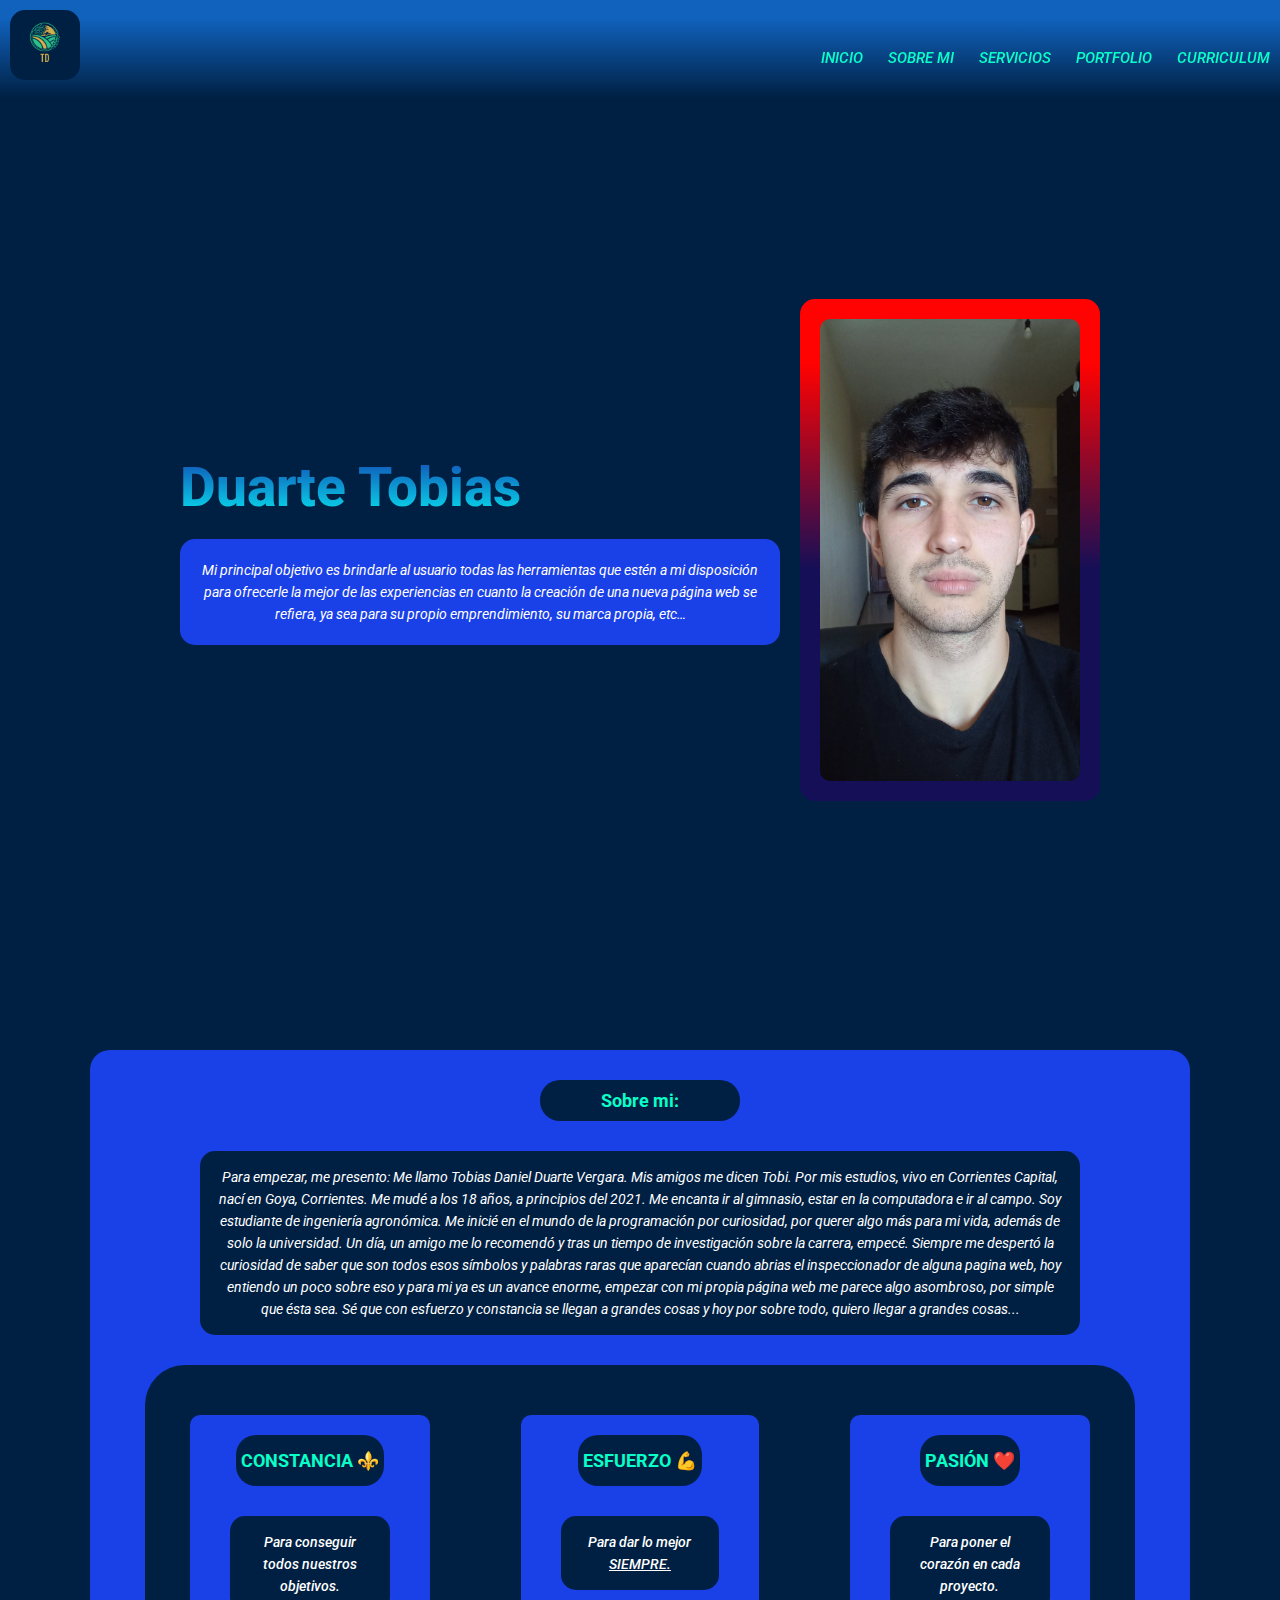
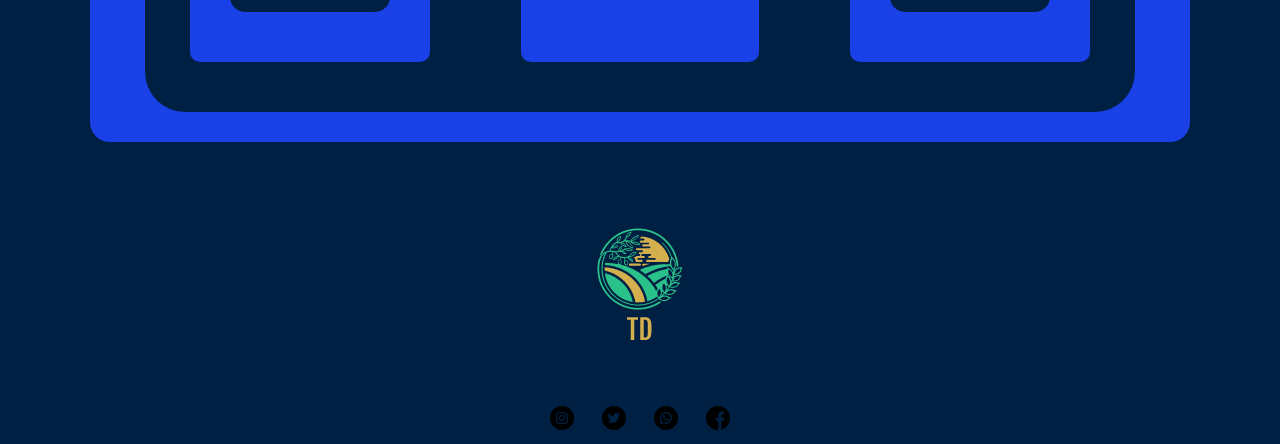
<file: index.html>
<!DOCTYPE html>
<html lang="en">
<head>
    <meta charset="UTF-8">
    <meta http-equiv="X-UA-Compatible" content="IE=edge">
    <meta name="viewport" content="width=device-width, initial-scale=1.0">
    <title>Tobier-page-in-process</title>
    <link rel="stylesheet" href="./assets/style.css">
    <link rel="stylesheet" href="./assets/mediaqueris.css">
</head>
<body>

    <header class="header">
        <a href="https://www.instagram.com/tobiiduarte12/" target="_blank">
            <img src="./assets/img/9958c0feebfd4291879306c704e61717.png" alt="logo-tobier" class="logo">
        </a> 
        
        

        <nav class="nav-container">
            
            <label for="menu-toggle" class="menu-label">
                <img src="./assets/img/mycollection/menu_FILL0_wght400_GRAD0_opsz48.png" alt="">
            </label>
            <input type="checkbox" id="menu-toggle">

            <ul class="nav-list">
                <li>
                    <a href="#INICIO">INICIO</a>
                </li>
                <li>
                    <a href="#SOBREMI">SOBRE MI</a>
                </li>
                <li>
                    <a href="#SERVICIOS">SERVICIOS</a>
                </li>
                <li>
                    <a href="#PORTFOLIO">PORTFOLIO</a>
                </li>
                <li>
                    <a href="#CURRICULUM">CURRICULUM</a>
                </li>
            </ul>
        </nav>
        
    </header>

    <main class="main">
        <!-- contenido principal de la página -->
        <section id="hero">  
            <div class="hero-info">
                <div class="tittle">
                    <h1>Duarte Tobias</h1>
                </div>
                <p>Mi principal objetivo es brindarle al usuario todas las herramientas que estén a mi disposición para ofrecerle la mejor de las experiencias en cuanto la creación de una nueva página web se refiera, ya sea para su propio emprendimiento, su marca propia, etc… </p>
            </div>
            <div class="hero-img">
                <img class="img-tobi" src="./assets/img/WhatsApp Image 2022-10-11 at 16.14.25.jpg" alt="foto-tobi">
            </div>

        </section>
        <!-- segunda sectionn -->
        <section id="cards">
            <div class="sobre-mi">
                <h2>Sobre mi:</h2>
                    <p>Para empezar, me presento: Me llamo Tobias Daniel 
                        Duarte Vergara. Mis amigos me dicen Tobi. Por mis estudios, vivo en Corrientes Capital, 
                        nací en Goya, Corrientes. Me mudé a los 18 años, a principios del 2021. Me encanta ir al gimnasio, estar en la computadora
                        e ir al campo. Soy estudiante de ingeniería agronómica.
                        Me inicié en el mundo de la programación por curiosidad, por querer algo
                        más para mi vida, además de solo la universidad. Un día, un amigo me lo recomendó y tras un tiempo
                        de investigación sobre la carrera, empecé. Siempre me despertó
                        la curiosidad de saber que son todos esos símbolos y palabras raras 
                        que aparecían cuando abrias el inspeccionador de alguna pagina web, hoy entiendo
                        un poco sobre eso y para mi ya es un avance enorme, empezar con mi propia página web
                        me parece algo asombroso, por simple que ésta sea. Sé que con esfuerzo y constancia
                        se llegan a grandes cosas y hoy por sobre todo, quiero llegar a grandes cosas... 
                    </p>

                <div class="info-cards">
                    <div class="card">
                        <h3>constancia ⚜️</h3>
                        <p>Para conseguir todos nuestros objetivos.
                        </p>
    
                    </div>
                    <div class="card">
                        <h3>esfuerzo 💪</h3>
                        <p>Para dar lo mejor <span>siempre.</span></p>
                    </div>
                    <div class="card">
                        <h3>pasión ❤️</h3>
                        <p>Para poner el corazón en cada proyecto.</p>
                    </div>
                </div>

            </div>

        </section>


    </main>

    <footer>
        <div class="footer">
            <img src="./assets/img/9958c0feebfd4291879306c704e61717.png" alt="">
            <ul class="ul-redes">
                <li> 
                    <a href="https://www.instagram.com/tobiiduarte12/" target="_blank"><img src="./assets/img/mycollection/png/003-instagram.png" alt="icono-instagram"></a>
                </li>
                <li>
                    <a href="https://twitter.com/Tobiiduarte12" target="_blank"> <img src="./assets/img/mycollection/png/001-gorjeo.png" alt="icono-tw"></a>
                </li>
                <li>
                    <a href="#"><img src="./assets/img/mycollection/png/002-whatsapp.png" alt="icono-wp"></a>
                </li>
                <li>
                    <a href="https://www.facebook.com/TobiiDuarte15/" target="_blank"><img src="./assets/img/mycollection/png/004-facebook.png" alt="icono-facebook"></a>
                </li>
            </ul>
        </div>
        
    


    </footer>
    
</body>
</html>
</file>
<file: assets/style.css>
@import url('https://fonts.googleapis.com/css2?family=Roboto:ital@0;1&display=swap');
/* font-family: 'Roboto', sans-serif; */

:root {
    --background: #1a40e8;
    --primary: #0AFFC8;
    --other-background: #0295E3;
    --fondo-pag: #002043;
}

* {
    padding: 0;
    margin: 0;
    box-sizing: border-box;
    text-decoration: none;
    list-style-type: none;
    /* border: 1px solid; */
}

.header {
    background: linear-gradient(180deg, rgba(16,98,189,1) 16%, rgba(0,32,67,1) 85%);
    display: flex;
    padding: 10px 10px;
    border-radius: 0px 0px 10px 10px;
    width: 100%;
    align-items: center;
    justify-content: space-between;
    position: fixed;
    gap: 15px;
    border-bottom: 1px solid var(--fondo-pag);
}

.logo {
    border-radius: 15px;
    width: 70px;
    display: flex;
    justify-content: flex-start;
    margin-bottom: 25px;
}

.nav-container,
.nav-list {
    display: flex;
    justify-content: end;
    gap: 25px;
    font-size: 15px;
    font-weight: 500;
    
}

.nav-list a{
    color: var(--primary);
    font-family: 'Roboto', sans-serif;
    font-style: italic;
    cursor: pointer;
    transition: 0.5s;
}

.nav-list a:hover {
    background: linear-gradient(180deg, rgba(16,98,189,1) 16%, rgba(0,32,67,1) 85%);
    border-radius: 15px;
    padding: 10px;
    border: 1px solid var(--primary);
}

main {
    background-color: var(--fondo-pag);
    display: flex;
    flex-direction: column;
    align-items: center;
    justify-content: center;
    color: #0AFFC8;
}

#hero {
    margin-top: 100px;
    padding: 70px 0px;
    max-width: 1200px;
    display: flex;
    justify-content: center;
    align-items: center;
    gap: 20px;
    width: 100vw;
    height: 100vh;
} 

.hero-info {
    display: flex;
    flex-direction: column;
    gap: 20px;
    width: 50%;
}

.hero-info h1 {
    background: linear-gradient(180deg, rgba(16,98,189,1) 16%, rgba(9,207,231,1) 85%);
    color: transparent;
    background-clip: text;
    -webkit-background-clip: text;
    font-size: 55px;
    font-weight: 800;
    font-family: 'Roboto', sans-serif;
}

.hero-info p {
    font-size: 14px;
    width: 100%;
    max-width: 1200px;
    color: #ffff;
    line-height: 22px;
    font-family: 'Roboto', sans-serif;
    font-style: italic;
    background-color: var(--background);
    border-radius: 15px;
    padding: 20px;
    text-align: center;
}

.hero-info h2 {
    color: #ffff;
    text-align: start;
    font-family: 'Roboto', sans-serif;
}

.hero-info a{
    color: #ffff;
    background: linear-gradient(0deg, rgba(20,15,87,1) 46%, rgba(255,2,2,1) 87%);
    align-items: center;
    justify-content: center;
    padding: 10px 25px;
    border-radius: 20px;
    font-size: 14px;
    font-family: 'Roboto', sans-serif;
}

.hero-img {
    width: 300px;
    background: linear-gradient(0deg, rgba(20,15,87,1) 46%, rgba(255,2,2,1) 87%);
    padding: 20px;
    border-radius: 15px;
    display: flex;
    flex-direction: column;
    justify-content: center;

}

.img-tobi {
    width: 100%;
    border-radius: 10px;
    display: flex;
    flex-direction: column;
    justify-content: center;

}

/* ----------------section 2------------------------ */
#cards {
    display: flex;
    align-items: center;
    justify-content: center;
    padding: 50px;
    font-family: 'Roboto', sans-serif;
    max-width: 1200px;
    width: 100%;
    height: 100%;
}

.sobre-mi {
    display: flex;
    flex-direction: column;
    align-items: center;
    background-color: var(--background);
    border-radius: 20px;
    max-width: 1200px;
    height: 100%;
}

.sobre-mi h2 {
    padding: 10px;
    background-color: #002043;
    border-radius: 20px;
    width: 200px;
    text-align: center;
    font-size: 18px;
    justify-content: flex-start;
    margin-top: 30px;
    margin-bottom: 30px;

}

.sobre-mi p {
    text-align: center;
    padding: 15px;
    font-size: 14px;
    line-height: 22px;
    background-color: var(--fondo-pag);
    color: #ffff;
    border-radius: 15px;
    width: 80%;
    margin-bottom: 30px;
    font-style: italic;
}

.info-cards {
    display: flex;
    width: 90%;
    background-color: var(--fondo-pag);
    padding: 50px 0px;
    justify-content: space-around;
    border-radius: 40px;
    margin-bottom: 30px;
}

.card {
    display: flex;
    flex-direction: column;
    padding: 20px;
    align-items: center;
    gap: 30px;
    background-color: var(--background);
    border-radius: 10px;
    max-width: 240px;
    color: #ffff;
}
.card h3 {
    text-transform: uppercase;
    background-color: #002043;
    border-radius: 20px;
    font-size: 18px;
    padding: 15px 5px;
    color: var(--primary);
}


.card p {
    font-size: 14px;
    font-weight: 500;
}
.card p span {
    text-transform: uppercase;
    text-decoration: underline;
}


.ul-redes {
    display: flex;
    justify-content: space-between;
    padding: 10px;
}

/* foooteeerrr-----------  */

footer{
    display: flex;
    flex-direction: column;
    align-items: center;
    background-color: var(--fondo-pag);
}

#menu-toggle,
.menu-label {
    display: none;
}
</file>
<file: assets/mediaqueris.css>
@media (max-width: 936px) {
    .info-cards {
        flex-direction: column;
        align-items: center;
        gap: 30px;
    }
    .hero-img {
        margin-top: 20px;
    }
}

@media (max-width: 668px) {
    .hero-img {
        margin-right: 10px;
    }
    .hero-info p {
        margin-left: 10px;
    }
    .header {
        flex-direction: column;
    }
    .hero-info h1 {
        font-size: 35px;
        text-align: center;
    }
    .hero-info h2 {
        text-align: center;
        font-size: 15px;
    }
    .redes {
        margin-left: 30px;
    }
    .nav-list a {
        font-size: 14px;
    }
}

@media (max-width: 466px) {
    .nav-list {
        position: absolute;
        top: 100px;
        left: 5%;
        right: 4%;
        width: 90%;
        flex-direction: column;
        align-items: flex-start;
        background-color: var(--fondo-pag);
        border: solid 2px #0AFFC8;
        border-top: 0px;
        padding: 20px;
        border-radius: 0px 0px 15px 15px;
        gap: 40px;
        z-index: 2;
        display: none;
    }
    .header {
        height: 20vh;
        position: absolute;
        flex-direction: row;
    }

    .menu-label {
        display: flex;
        cursor: pointer;
    }

    #menu-toggle:checked + .nav-list {
        display: flex;
    }

}

@media (max-width: 366px) {
    .info-cards {
        background-color: #1a40e8;
    }
}
</file>
